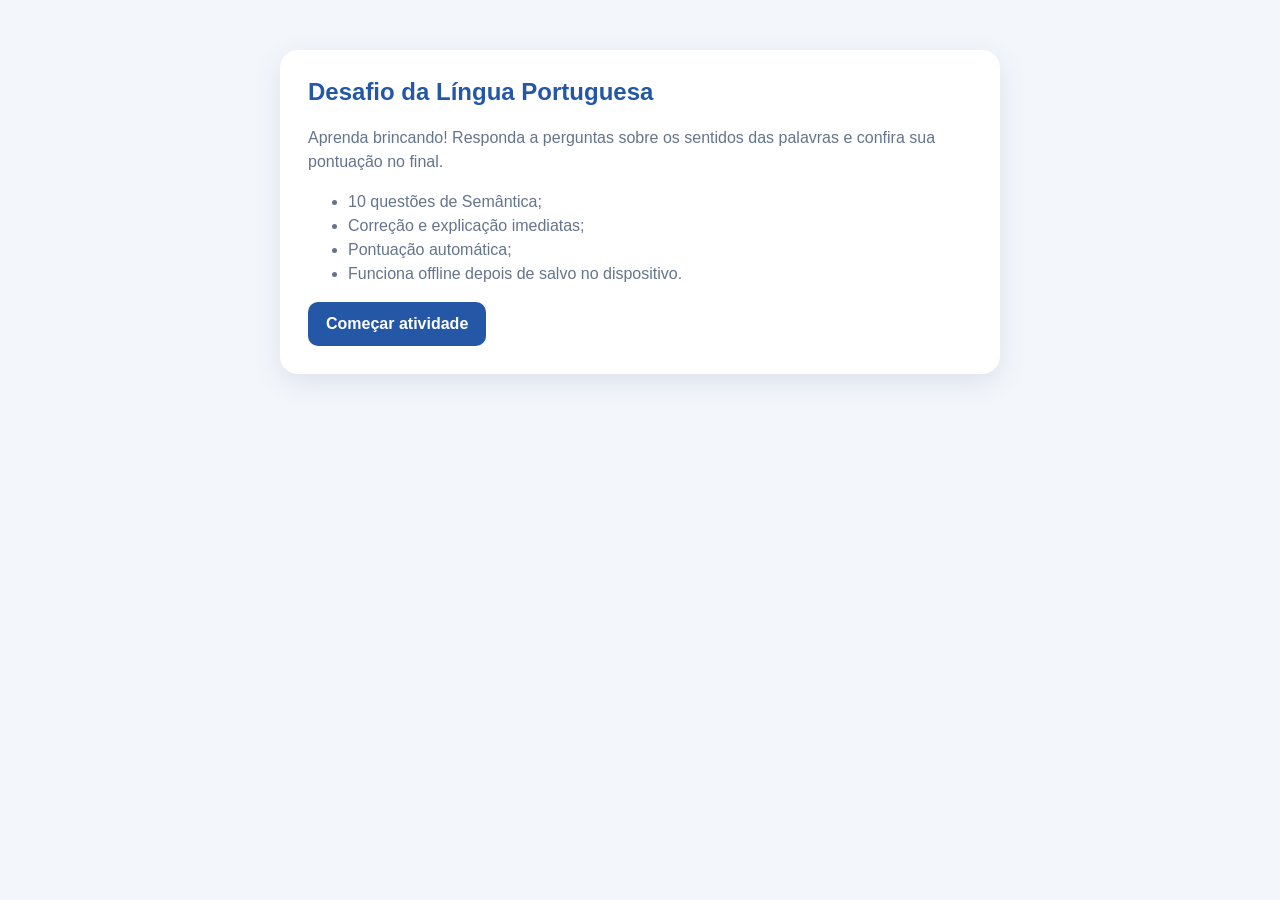
<file: public/assets/aistudio/desafio_lingua_portuguesa_d8427771.html>
<!DOCTYPE html>
<html lang="pt-BR">
<head>
<meta charset="UTF-8">
<meta name="viewport" content="width=device-width, initial-scale=1.0">
<title>Desafio da Língua Portuguesa</title>
<style>
:root{--blue:#2457a6;--light:#eef4ff;--ink:#1e293b;--green:#16834a;--red:#bd3434}
*{box-sizing:border-box} body{margin:0;font-family:Arial,sans-serif;background:#f3f6fb;color:var(--ink);padding:20px}
main{max-width:720px;margin:30px auto;background:white;border-radius:18px;padding:28px;box-shadow:0 8px 28px #17255418}
h1{color:var(--blue);margin-top:0} .muted{color:#64748b;line-height:1.5}
button{border:0;border-radius:10px;padding:13px 18px;font-size:16px;font-weight:700;cursor:pointer}
.primary{background:var(--blue);color:white}.option{display:block;width:100%;text-align:left;background:var(--light);color:var(--ink);margin:10px 0;border:2px solid transparent}
.option:hover:not(:disabled){border-color:var(--blue)} .option:disabled{cursor:default;opacity:1}
.correct{background:#e7f7ed;border-color:var(--green)!important}.wrong{background:#fff0f0;border-color:var(--red)!important}
#feedback{padding:14px;border-radius:10px;margin:16px 0;line-height:1.5;background:#f8fafc}
#feedback.good{background:#e7f7ed}#feedback.bad{background:#fff0f0}
.top{display:flex;justify-content:space-between;gap:10px;flex-wrap:wrap;color:#475569;font-weight:700}
.progress{height:9px;background:#e2e8f0;border-radius:20px;overflow:hidden;margin:14px 0 22px}.bar{height:100%;background:var(--blue);width:0;transition:width .2s}
.hidden{display:none}.actions{display:flex;gap:10px;flex-wrap:wrap;margin-top:18px}
@media(max-width:520px){body{padding:10px}main{margin:10px auto;padding:20px}h1{font-size:24px}}
</style>
</head>
<body>
<main>
  <section id="start">
    <h1>Desafio da Língua Portuguesa</h1>
    <p class="muted">Aprenda brincando! Responda a perguntas sobre os sentidos das palavras e confira sua pontuação no final.</p>
    <ul class="muted">
      <li>10 questões de Semântica;</li><li>Correção e explicação imediatas;</li>
      <li>Pontuação automática;</li><li>Funciona offline depois de salvo no dispositivo.</li>
    </ul>
    <button class="primary" onclick="startQuiz()">Começar atividade</button>
  </section>

  <section id="quiz" class="hidden">
    <div class="top"><span id="counter">Questão 1 de 10</span><span id="score">Pontos: 0</span></div>
    <div class="progress"><div class="bar" id="bar"></div></div>
    <h2 id="question"></h2>
    <div id="options"></div>
    <div id="feedback" class="hidden" aria-live="polite"></div>
    <div class="actions"><button id="next" class="primary hidden" onclick="nextQuestion()">Próxima questão</button></div>
  </section>

  <section id="result" class="hidden">
    <h1>Atividade concluída!</h1>
    <h2 id="finalScore"></h2>
    <p id="message" class="muted"></p>
    <button class="primary" onclick="startQuiz()">Refazer atividade</button>
  </section>
</main>
<script>
const questions = [
 {q:"Qual palavra é sinônimo de 'feliz'?",a:["Triste","Contente","Bravo","Cansado"],c:1,e:"'Contente' tem sentido semelhante a 'feliz'. Isso é sinonímia."},
 {q:"Qual é o antônimo de 'claro' no sentido de luminosidade?",a:["Brilhante","Iluminado","Escuro","Transparente"],c:2,e:"'Escuro' expressa sentido contrário a 'claro'. Isso é antonímia."},
 {q:"Na frase 'A manga da camisa rasgou', a palavra 'manga' indica:",a:["Uma fruta","Parte da roupa","Uma ferramenta","Uma cor"],c:1,e:"'Manga' pode nomear a fruta ou a parte de uma roupa. O contexto ajuda a identificar o sentido."},
 {q:"Em 'Aquela notícia caiu como uma bomba', a expressão está em sentido:",a:["Denotativo","Conotativo","Literal","Técnico"],c:1,e:"A expressão não indica uma bomba real; transmite impacto ou surpresa. É sentido conotativo."},
 {q:"Em 'O cachorro está no quintal', a palavra 'cachorro' está em sentido:",a:["Figurado","Conotativo","Denotativo","Ambíguo"],c:2,e:"A palavra nomeia diretamente o animal. É sentido denotativo."},
 {q:"Qual alternativa apresenta palavras homônimas?",a:["Casa e lar","Banco (assento) e banco (instituição)","Bonito e belo","Alto e baixo"],c:1,e:"'Banco' tem a mesma forma, mas sentidos diferentes. É um caso de homonímia."},
 {q:"Qual palavra é antônimo de 'generoso'?",a:["Solidário","Bondoso","Egoísta","Gentil"],c:2,e:"'Egoísta' apresenta sentido contrário ao de 'generoso'."},
 {q:"Na frase 'Ele tem um coração de pedra', a expressão significa que ele é:",a:["Muito sensível","Insensível","Doente","Corajoso"],c:1,e:"'Coração de pedra' é uma expressão figurada para indicar insensibilidade."},
 {q:"Qual alternativa apresenta sinônimos?",a:["Começar e iniciar","Entrar e sair","Quente e frio","Dia e noite"],c:0,e:"'Começar' e 'iniciar' possuem sentidos semelhantes."},
 {q:"Por que o contexto é importante para compreender uma palavra polissêmica?",a:["Porque elimina todos os sentidos","Porque ajuda a identificar o sentido usado na situação","Porque muda a escrita da palavra","Porque impede a interpretação"],c:1,e:"Uma palavra polissêmica pode ter vários sentidos relacionados; o contexto ajuda a determinar qual deles está em uso."}
];
let index=0, points=0, answered=false;
function show(id){["start","quiz","result"].forEach(x=>document.getElementById(x).classList.toggle("hidden",x!==id))}
function startQuiz(){index=0;points=0;show("quiz");render()}
function render(){
 answered=false;const q=questions[index];
 document.getElementById("counter").textContent=`Questão ${index+1} de ${questions.length}`;
 document.getElementById("score").textContent=`Pontos: ${points}`;
 document.getElementById("bar").style.width=`${index/questions.length*100}%`;
 document.getElementById("question").textContent=q.q;
 const area=document.getElementById("options");area.innerHTML="";
 q.a.forEach((answer,i)=>{const b=document.createElement("button");b.className="option";b.textContent=String.fromCharCode(65+i)+") "+answer;b.onclick=()=>choose(i);area.appendChild(b)});
 document.getElementById("feedback").className="hidden";
 document.getElementById("next").classList.add("hidden");
}
function choose(choice){
 if(answered)return;answered=true;const q=questions[index], buttons=[...document.querySelectorAll(".option")], fb=document.getElementById("feedback");
 buttons.forEach((b,i)=>{b.disabled=true;if(i===q.c)b.classList.add("correct");if(i===choice&&choice!==q.c)b.classList.add("wrong")});
 if(choice===q.c){points++;fb.textContent="Muito bem! Resposta correta. "+q.e;fb.className="good"}else{fb.textContent="Não foi dessa vez. "+q.e;fb.className="bad"}
 document.getElementById("score").textContent=`Pontos: ${points}`;
 document.getElementById("next").textContent=index===questions.length-1?"Ver resultado":"Próxima questão";
 document.getElementById("next").classList.remove("hidden");
}
function nextQuestion(){
 if(index<questions.length-1){index++;render();}else{
 show("result");document.getElementById("bar").style.width="100%";
 document.getElementById("finalScore").textContent=`Você acertou ${points} de ${questions.length} questões.`;
 document.getElementById("message").textContent=points===10?"Excelente! Você demonstrou ótimo domínio dos conceitos.":points>=7?"Muito bom! Continue praticando para avançar ainda mais.":points>=5?"Bom começo! Revise as explicações e tente novamente.":"Continue estudando. Refazer a atividade vai ajudar a fixar os conceitos.";
 }}
</script>
</body>
</html>
</file>
